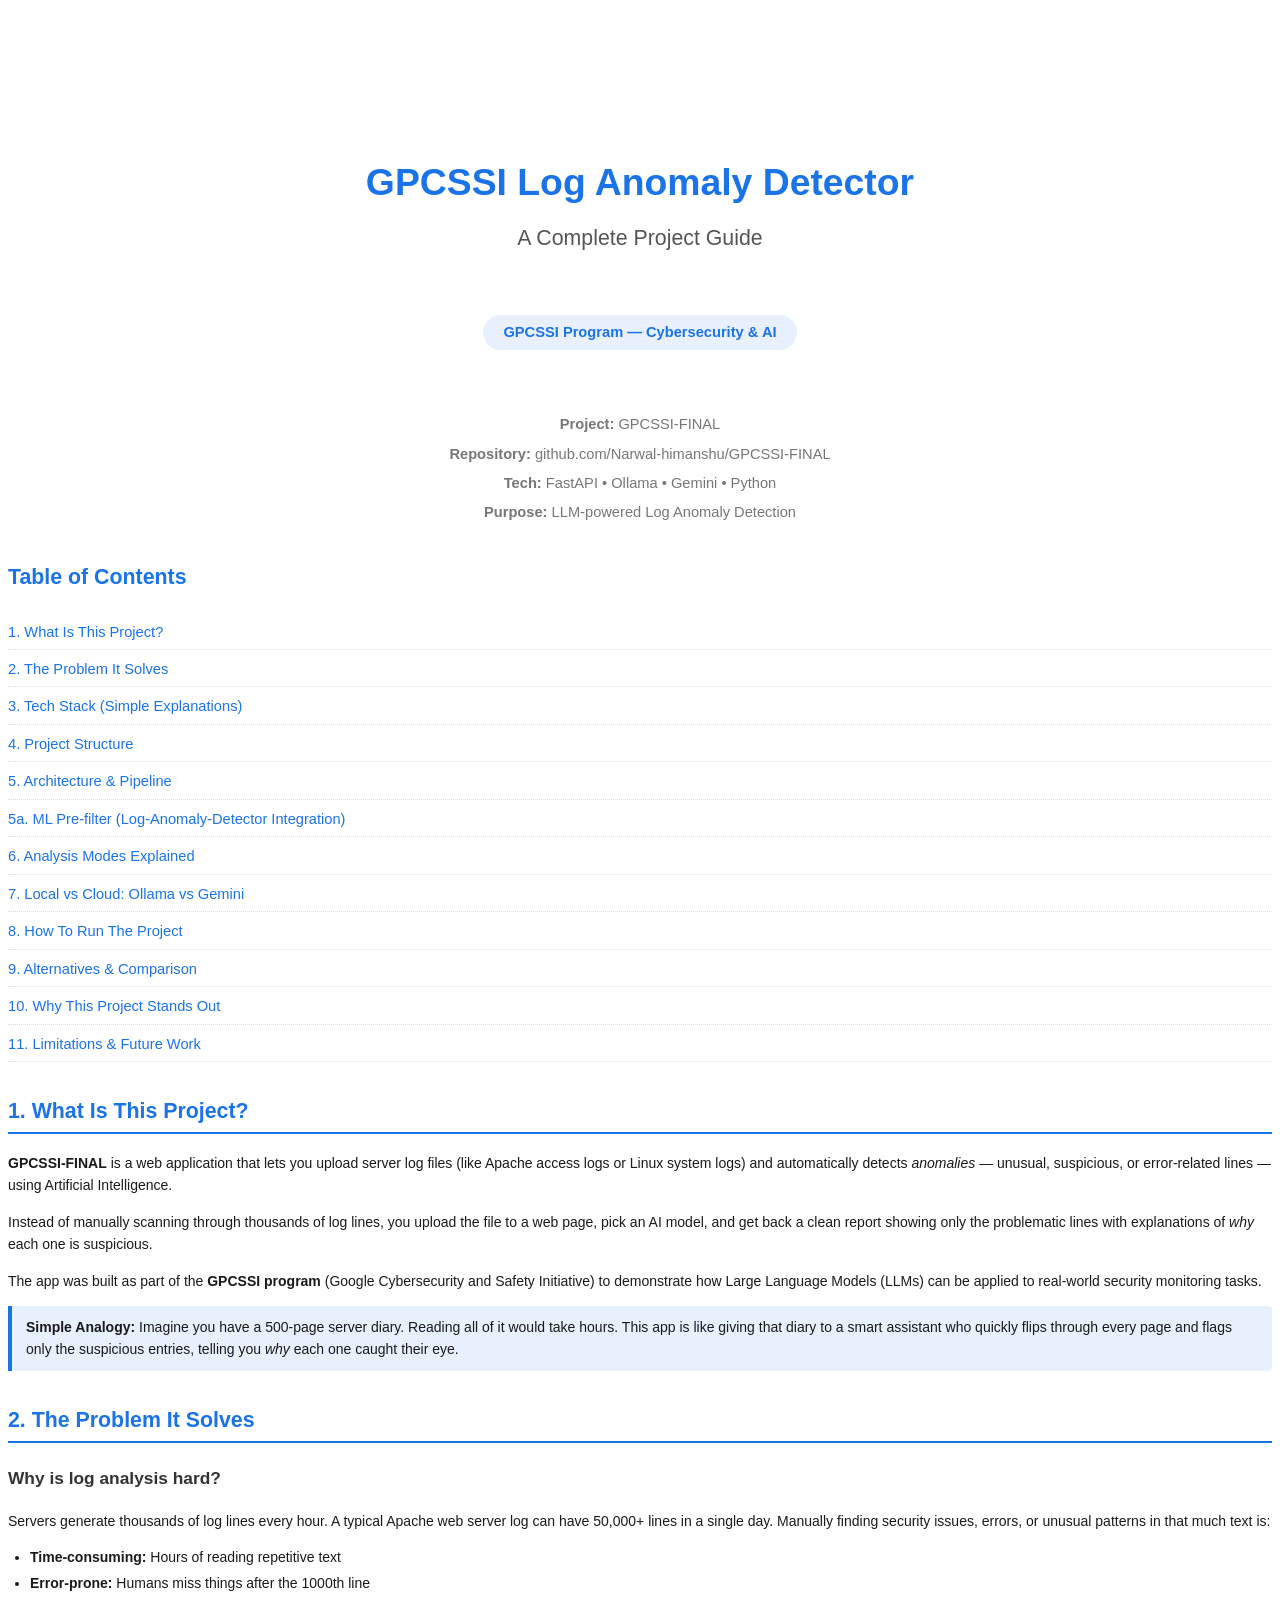
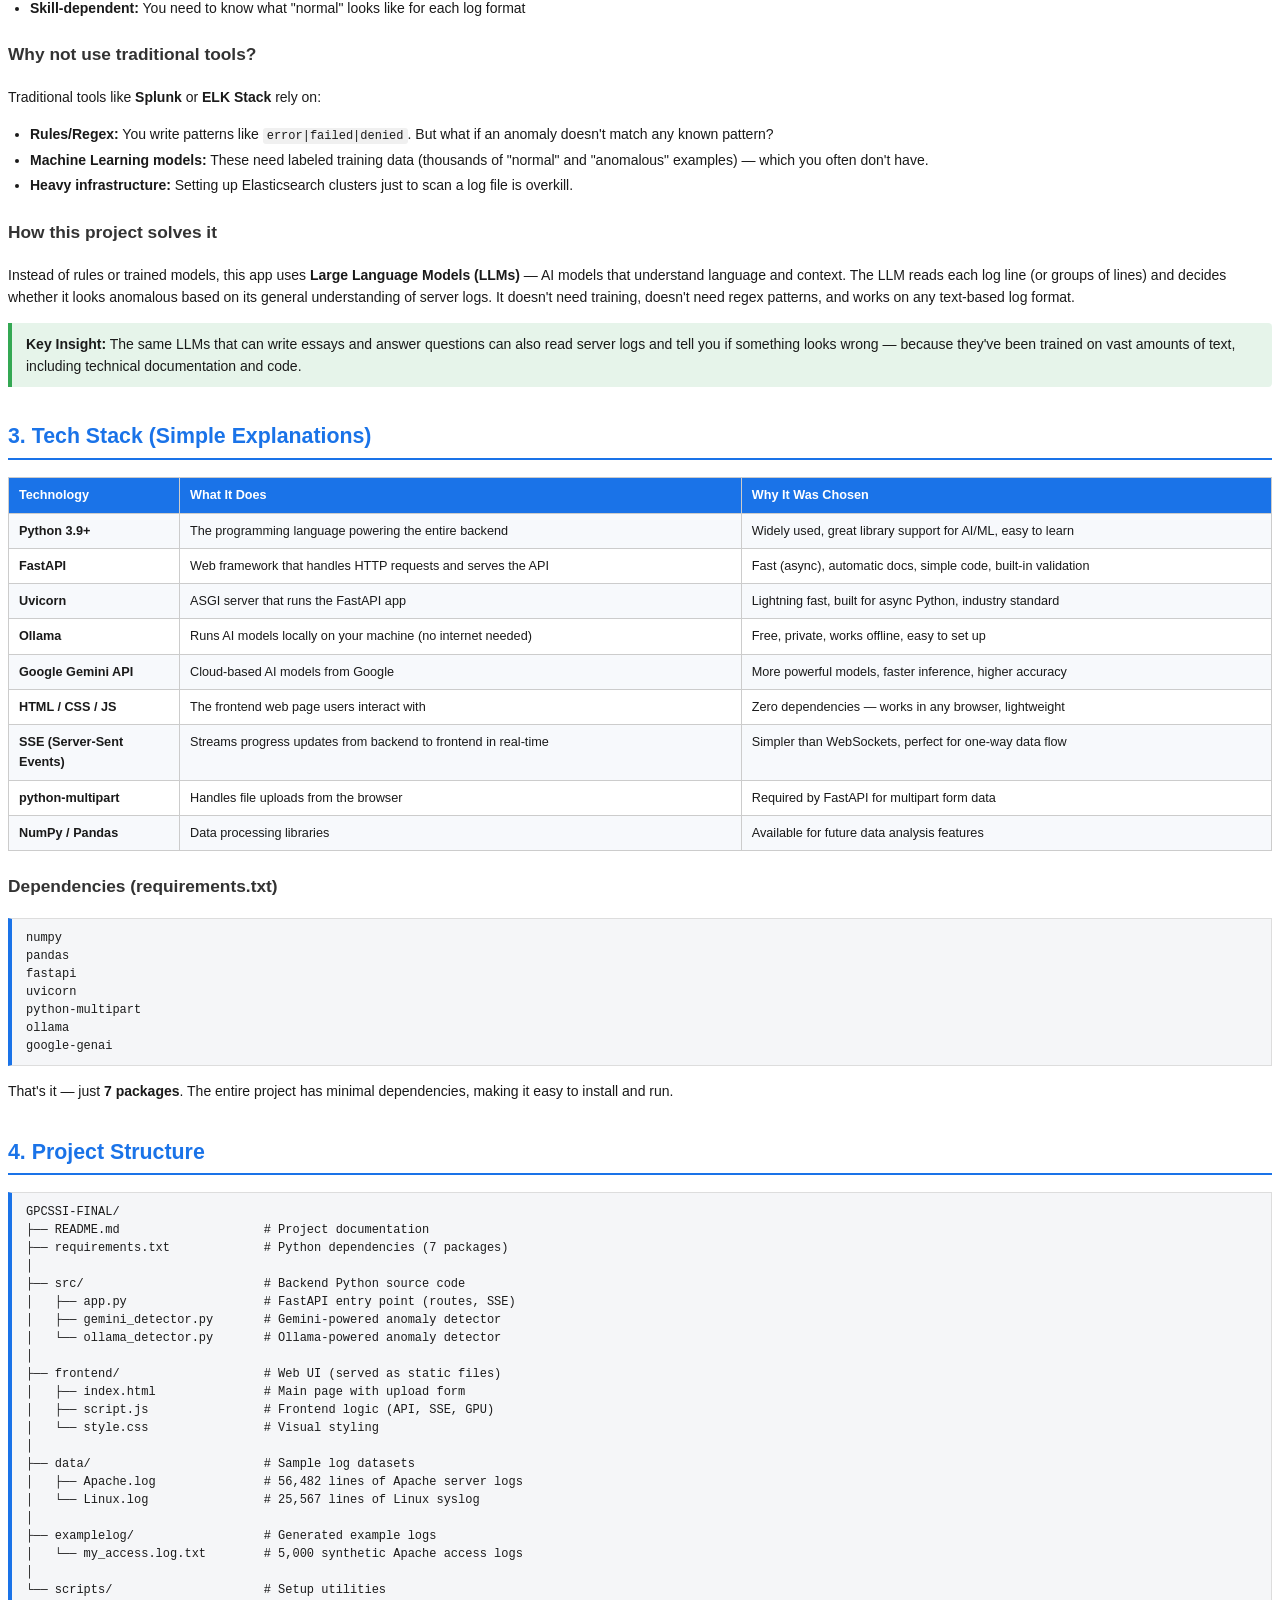
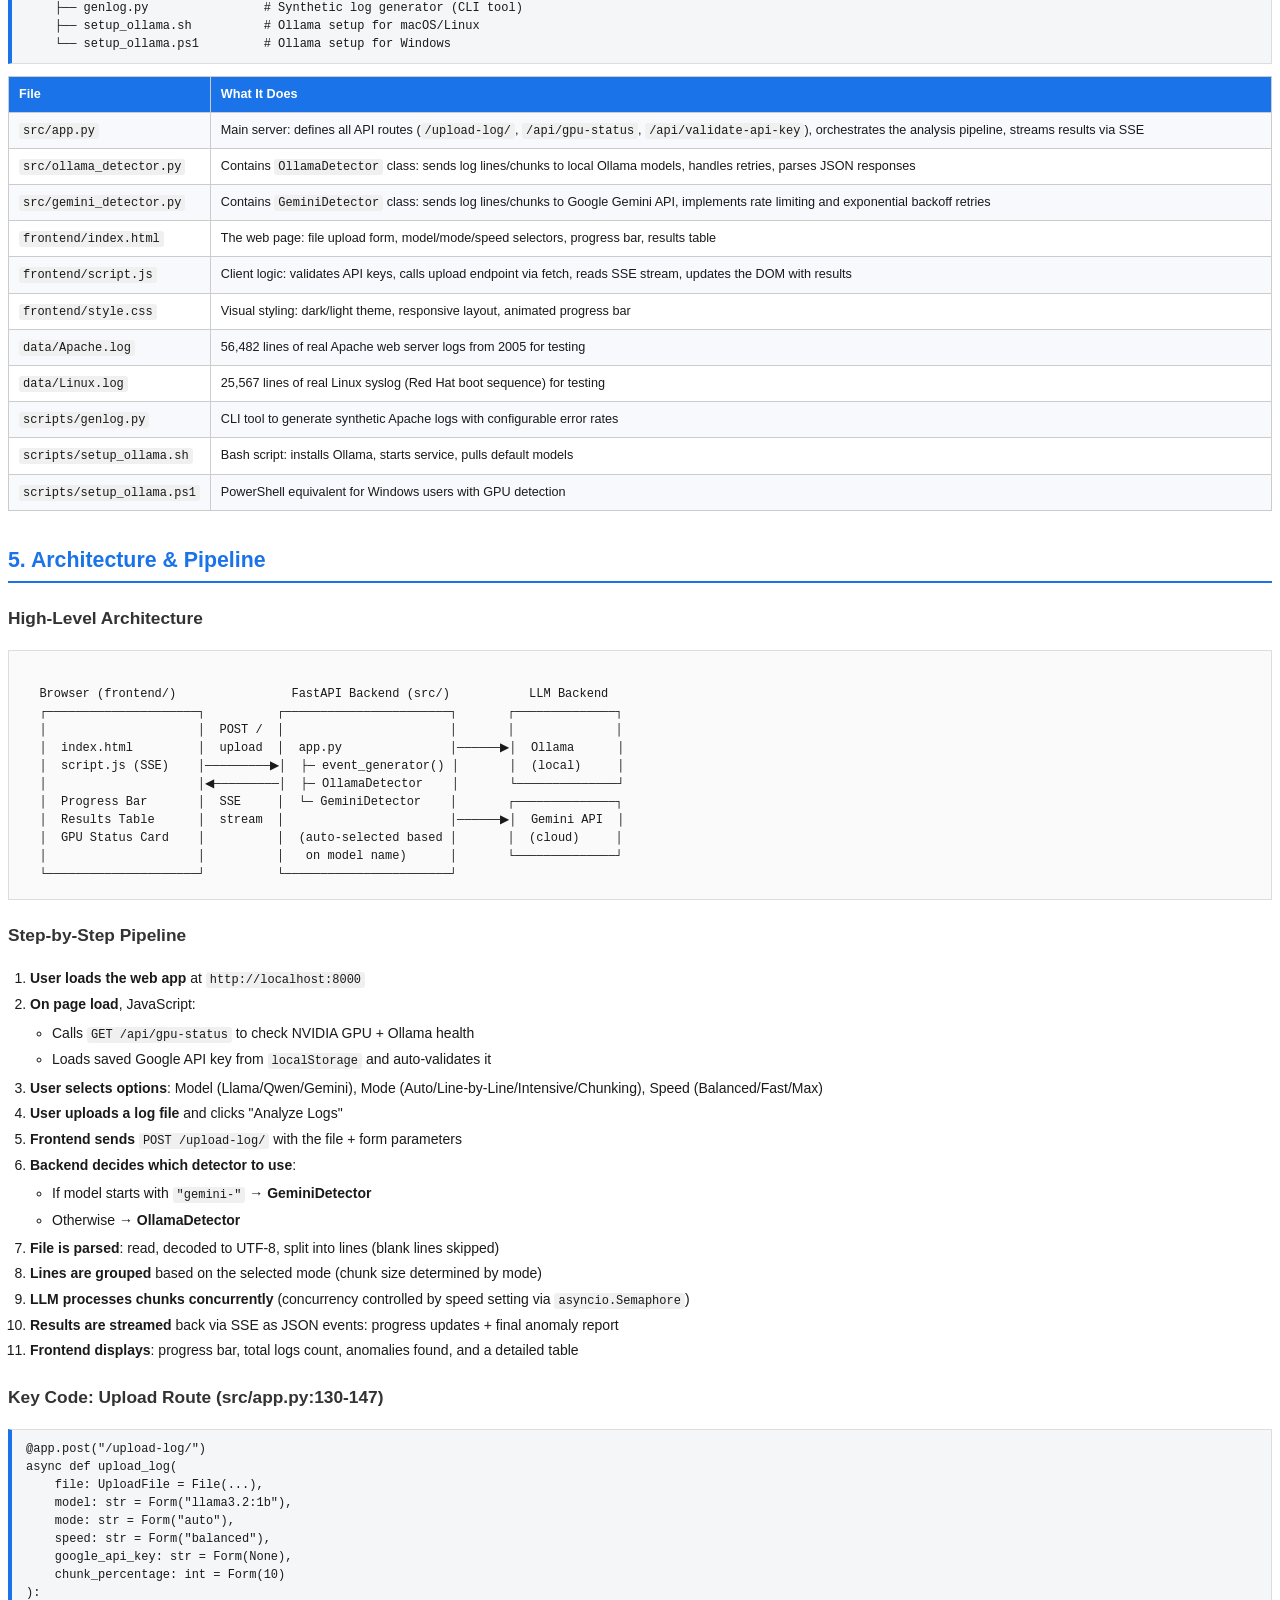
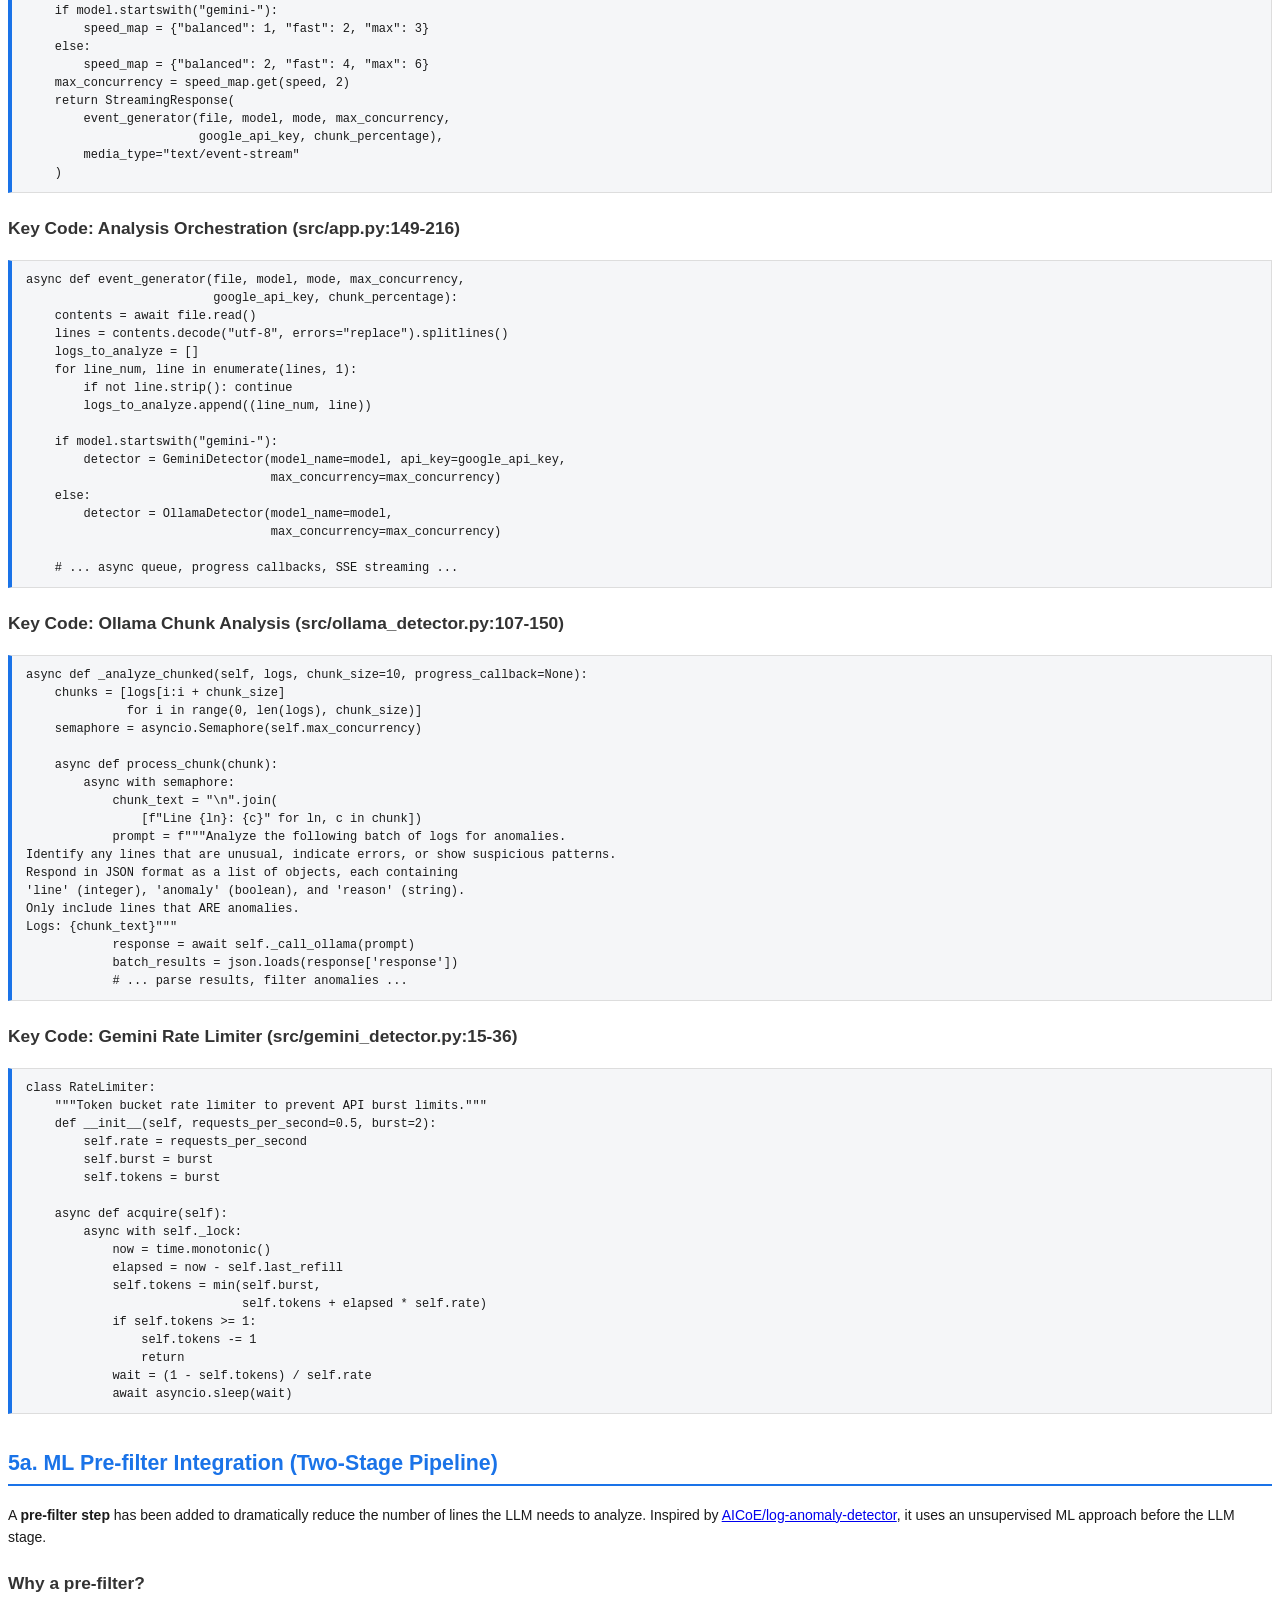
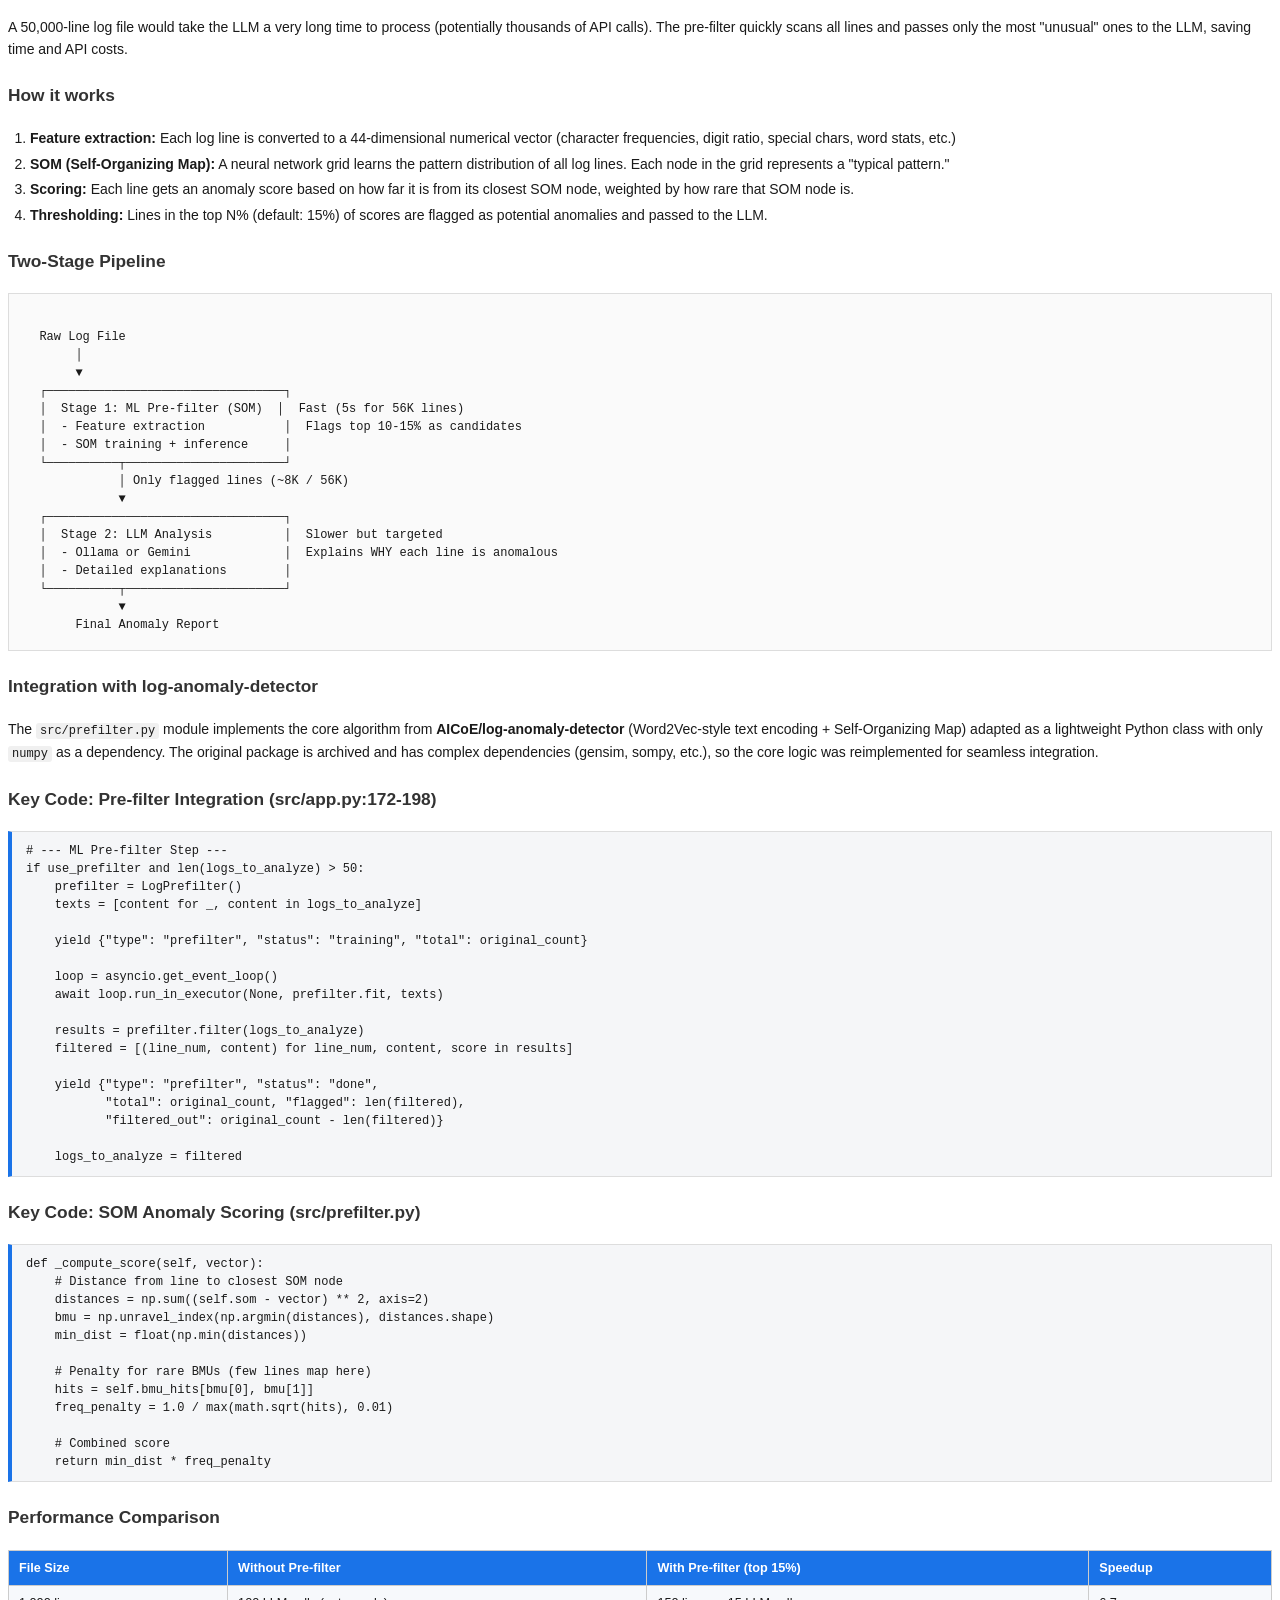
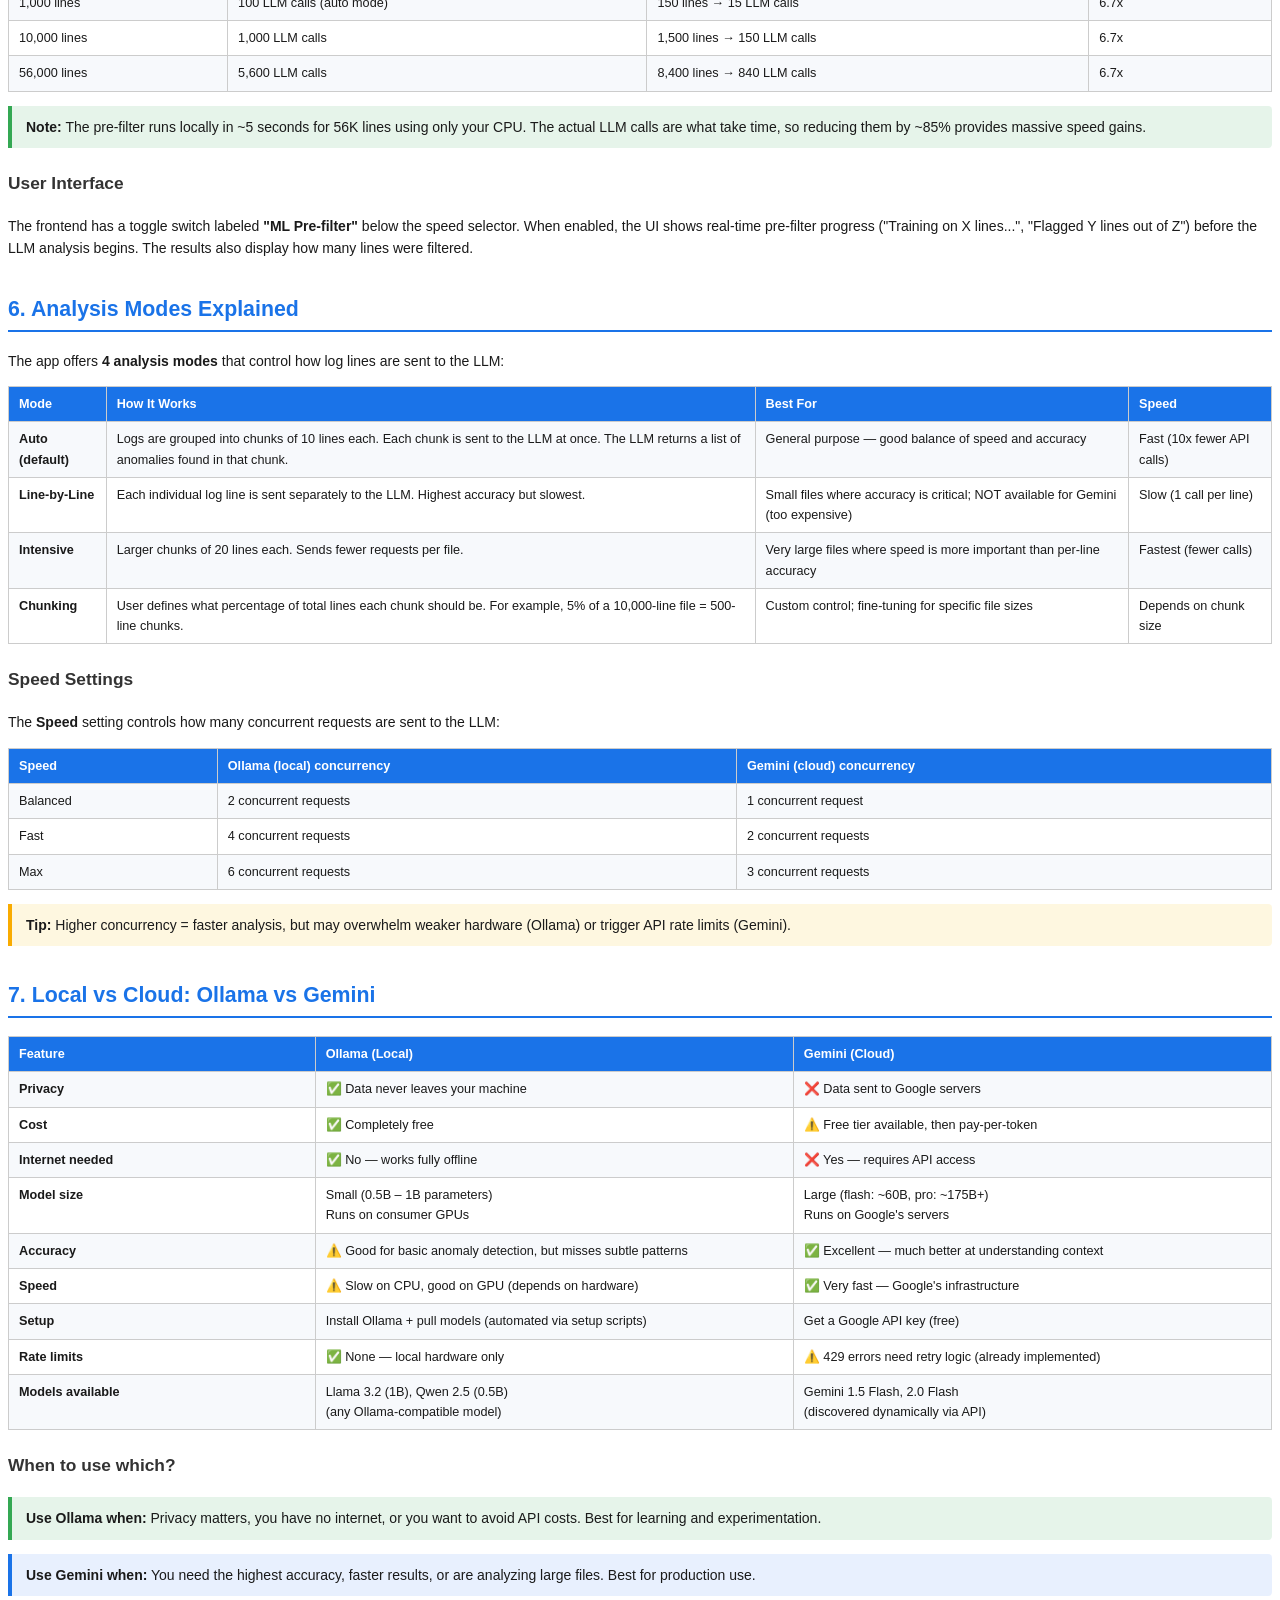
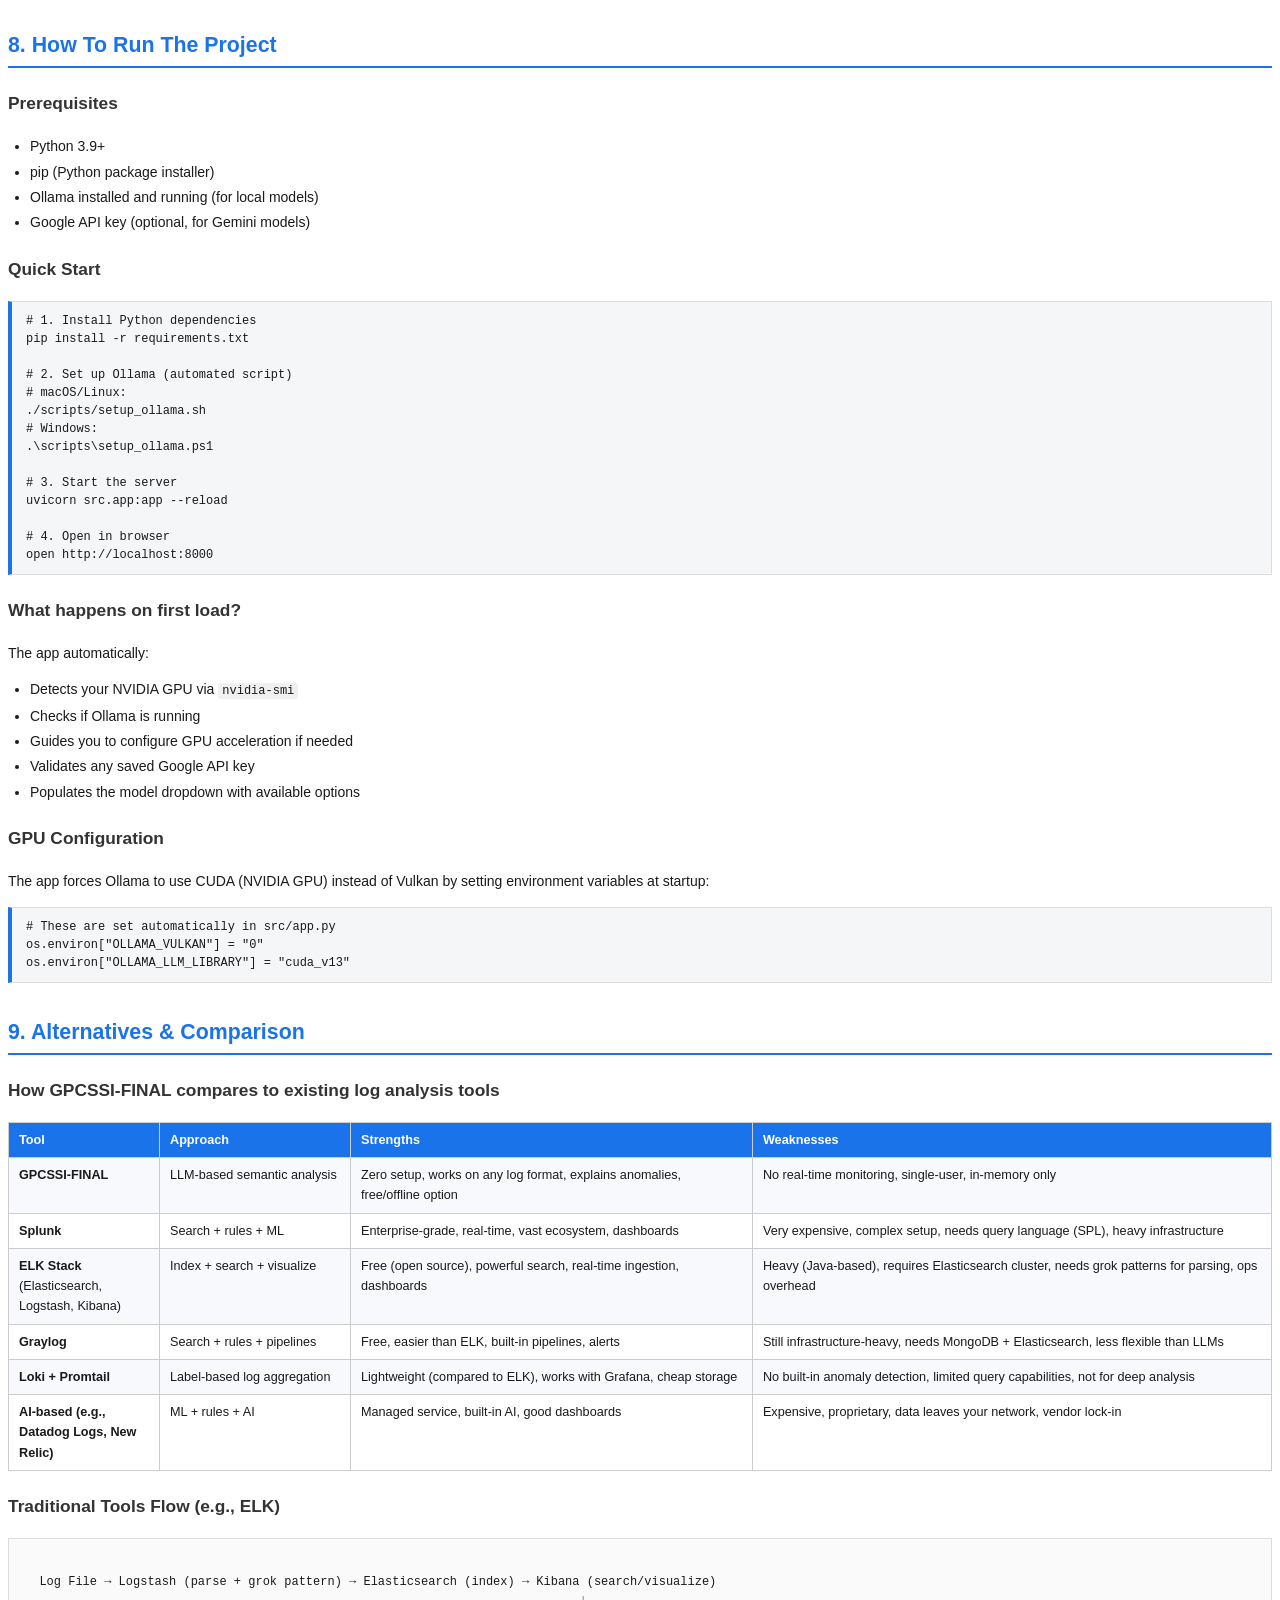
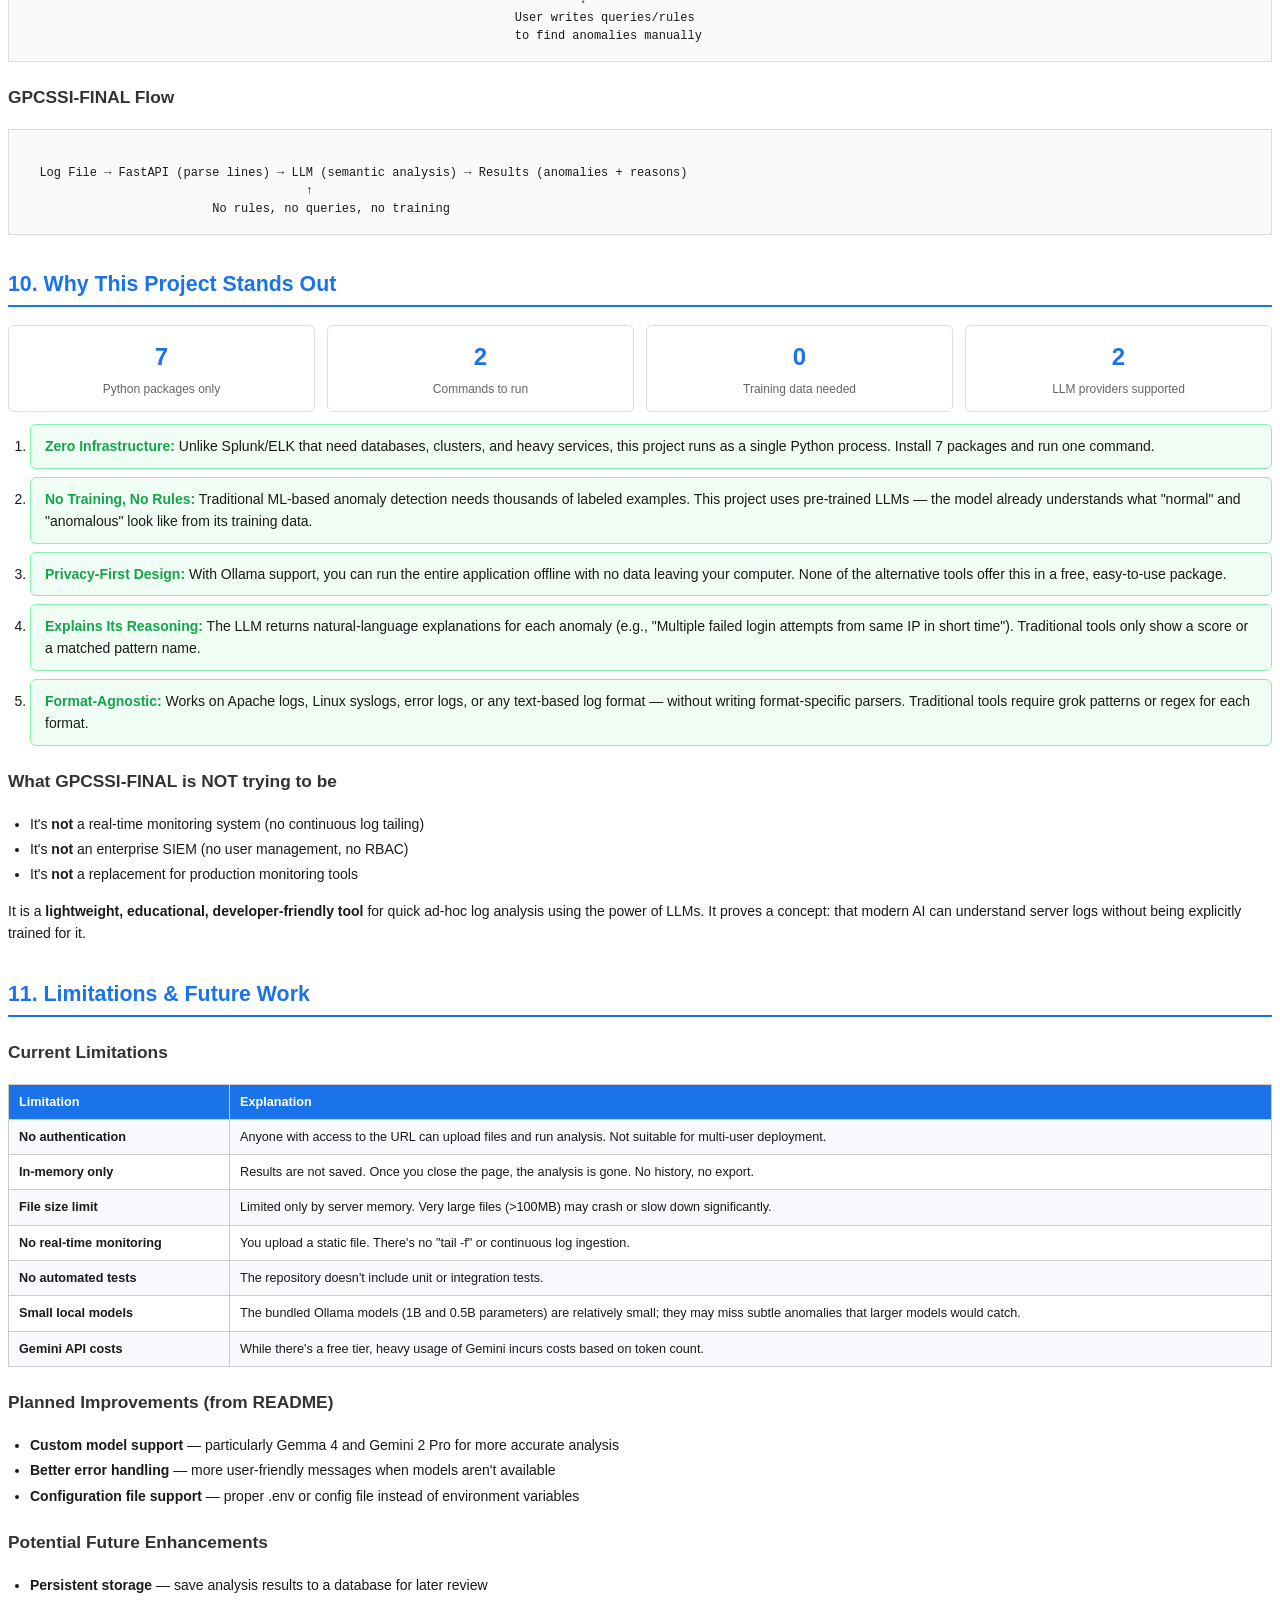
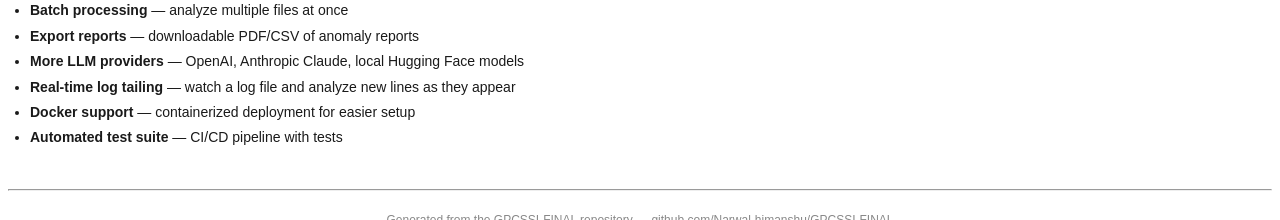
<file: guide.html>
<!DOCTYPE html>
<html lang="en">
<head>
<meta charset="UTF-8">
<style>
@page {
  size: A4;
  margin: 2cm 2.2cm;
  @bottom-center { content: counter(page) " / " counter(pages); font-size: 9pt; color: #888; }
}
body {
  font-family: 'Helvetica Neue', Arial, sans-serif;
  font-size: 10.5pt;
  line-height: 1.6;
  color: #1a1a1a;
}

/* Cover page */
.cover {
  text-align: center;
  padding-top: 120px;
  page-break-after: always;
}
.cover h1 {
  font-size: 28pt;
  margin-bottom: 8px;
  color: #1a73e8;
}
.cover .subtitle {
  font-size: 16pt;
  color: #555;
  margin-bottom: 40px;
}
.cover .meta {
  font-size: 11pt;
  color: #777;
  margin-top: 60px;
  line-height: 2;
}
.cover .badge {
  display: inline-block;
  background: #e8f0fe;
  color: #1a73e8;
  padding: 6px 20px;
  border-radius: 20px;
  font-size: 11pt;
  font-weight: bold;
  margin-top: 20px;
}

/* Headings */
h2 {
  font-size: 16pt;
  color: #1a73e8;
  border-bottom: 2px solid #1a73e8;
  padding-bottom: 4px;
  margin-top: 32px;
  page-break-after: avoid;
}
h3 {
  font-size: 13pt;
  color: #333;
  margin-top: 22px;
  page-break-after: avoid;
}
h4 {
  font-size: 11pt;
  color: #444;
  margin-top: 16px;
}

/* Code blocks */
pre {
  background: #f5f6f8;
  border: 1px solid #ddd;
  border-left: 4px solid #1a73e8;
  padding: 10px 14px;
  font-family: 'SF Mono', 'Menlo', 'Monaco', monospace;
  font-size: 8.5pt;
  line-height: 1.5;
  overflow-x: auto;
  white-space: pre-wrap;
  word-break: break-word;
  page-break-inside: avoid;
}
code {
  font-family: 'SF Mono', 'Menlo', 'Monaco', monospace;
  font-size: 9pt;
  background: #f0f0f0;
  padding: 1px 4px;
  border-radius: 3px;
}
pre code {
  background: none;
  padding: 0;
}

/* Tables */
table {
  width: 100%;
  border-collapse: collapse;
  margin: 12px 0;
  font-size: 9.5pt;
  page-break-inside: avoid;
}
th, td {
  border: 1px solid #ccc;
  padding: 7px 10px;
  text-align: left;
  vertical-align: top;
}
th {
  background: #1a73e8;
  color: white;
  font-weight: 600;
}
tr:nth-child(even) { background: #f7f9fc; }

/* Lists */
ul, ol { margin: 6px 0; padding-left: 22px; }
li { margin-bottom: 3px; }

/* Callout boxes */
.callout {
  background: #e8f0fe;
  border-left: 4px solid #1a73e8;
  padding: 10px 14px;
  margin: 14px 0;
  border-radius: 0 4px 4px 0;
  page-break-inside: avoid;
}
.callout.warn {
  background: #fef7e0;
  border-left-color: #f9ab00;
}
.callout.green {
  background: #e6f4ea;
  border-left-color: #34a853;
}

/* TOC */
.toc { page-break-after: always; }
.toc h2 { border: none; }
.toc ul { list-style: none; padding: 0; }
.toc li {
  padding: 5px 0;
  border-bottom: 1px dotted #ddd;
  font-size: 11pt;
}
.toc li a { color: #1a73e8; text-decoration: none; }

/* Section breaks */
.section { page-break-before: always; }
.section.no-break { page-break-before: avoid; }

/* Architecture diagram */
.diagram {
  background: #fafafa;
  border: 1px solid #ddd;
  padding: 16px;
  font-family: 'SF Mono', 'Menlo', 'Monaco', monospace;
  font-size: 9pt;
  line-height: 1.5;
  white-space: pre;
  page-break-inside: avoid;
}

/* Summary cards */
.cards { display: flex; gap: 12px; margin: 12px 0; }
.card {
  flex: 1;
  border: 1px solid #ddd;
  border-radius: 6px;
  padding: 12px;
  text-align: center;
  page-break-inside: avoid;
}
.card .num { font-size: 18pt; font-weight: bold; color: #1a73e8; }
.card .label { font-size: 9pt; color: #666; margin-top: 4px; }

.key-diff {
  background: #f0fdf4;
  border: 1px solid #86efac;
  border-radius: 6px;
  padding: 10px 14px;
  margin: 8px 0;
  page-break-inside: avoid;
}
.key-diff strong { color: #16a34a; }
</style>
</head>
<body>

<!-- ===== COVER ===== -->
<div class="cover">
  <h1>GPCSSI Log Anomaly Detector</h1>
  <div class="subtitle">A Complete Project Guide</div>
  <div class="badge">GPCSSI Program &mdash; Cybersecurity &amp; AI</div>
  <div class="meta">
    <strong>Project:</strong> GPCSSI-FINAL<br>
    <strong>Repository:</strong> github.com/Narwal-himanshu/GPCSSI-FINAL<br>
    <strong>Tech:</strong> FastAPI &bull; Ollama &bull; Gemini &bull; Python<br>
    <strong>Purpose:</strong> LLM-powered Log Anomaly Detection
  </div>
</div>

<!-- ===== TOC ===== -->
<div class="toc">
<h2>Table of Contents</h2>
<ul>
  <li><a href="#s1">1. What Is This Project?</a></li>
  <li><a href="#s2">2. The Problem It Solves</a></li>
  <li><a href="#s3">3. Tech Stack (Simple Explanations)</a></li>
  <li><a href="#s4">4. Project Structure</a></li>
  <li><a href="#s5">5. Architecture &amp; Pipeline</a></li>
  <li><a href="#s5a">5a. ML Pre-filter (Log-Anomaly-Detector Integration)</a></li>
  <li><a href="#s6">6. Analysis Modes Explained</a></li>
  <li><a href="#s7">7. Local vs Cloud: Ollama vs Gemini</a></li>
  <li><a href="#s8">8. How To Run The Project</a></li>
  <li><a href="#s9">9. Alternatives &amp; Comparison</a></li>
  <li><a href="#s10">10. Why This Project Stands Out</a></li>
  <li><a href="#s11">11. Limitations &amp; Future Work</a></li>
</ul>
</div>

<!-- ===== SECTION 1 ===== -->
<div class="section" id="s1">
<h2>1. What Is This Project?</h2>

<p>
<strong>GPCSSI-FINAL</strong> is a web application that lets you upload server log files (like Apache access logs or Linux system logs) and automatically detects <em>anomalies</em> &mdash; unusual, suspicious, or error-related lines &mdash; using Artificial Intelligence.
</p>

<p>
Instead of manually scanning through thousands of log lines, you upload the file to a web page, pick an AI model, and get back a clean report showing only the problematic lines with explanations of <em>why</em> each one is suspicious.
</p>

<p>
The app was built as part of the <strong>GPCSSI program</strong> (Google Cybersecurity and Safety Initiative) to demonstrate how Large Language Models (LLMs) can be applied to real-world security monitoring tasks.
</p>

<div class="callout">
<strong>Simple Analogy:</strong> Imagine you have a 500-page server diary. Reading all of it would take hours. This app is like giving that diary to a smart assistant who quickly flips through every page and flags only the suspicious entries, telling you <em>why</em> each one caught their eye.
</div>
</div>

<!-- ===== SECTION 2 ===== -->
<div class="section" id="s2">
<h2>2. The Problem It Solves</h2>

<h3>Why is log analysis hard?</h3>
<p>Servers generate thousands of log lines every hour. A typical Apache web server log can have 50,000+ lines in a single day. Manually finding security issues, errors, or unusual patterns in that much text is:</p>
<ul>
  <li><strong>Time-consuming:</strong> Hours of reading repetitive text</li>
  <li><strong>Error-prone:</strong> Humans miss things after the 1000th line</li>
  <li><strong>Skill-dependent:</strong> You need to know what "normal" looks like for each log format</li>
</ul>

<h3>Why not use traditional tools?</h3>
<p>Traditional tools like <strong>Splunk</strong> or <strong>ELK Stack</strong> rely on:</p>
<ul>
  <li><strong>Rules/Regex:</strong> You write patterns like <code>error|failed|denied</code>. But what if an anomaly doesn't match any known pattern?</li>
  <li><strong>Machine Learning models:</strong> These need labeled training data (thousands of "normal" and "anomalous" examples) &mdash; which you often don't have.</li>
  <li><strong>Heavy infrastructure:</strong> Setting up Elasticsearch clusters just to scan a log file is overkill.</li>
</ul>

<h3>How this project solves it</h3>
<p>Instead of rules or trained models, this app uses <strong>Large Language Models (LLMs)</strong> &mdash; AI models that understand language and context. The LLM reads each log line (or groups of lines) and decides whether it looks anomalous based on its general understanding of server logs. It doesn't need training, doesn't need regex patterns, and works on any text-based log format.</p>

<div class="callout green">
<strong>Key Insight:</strong> The same LLMs that can write essays and answer questions can also read server logs and tell you if something looks wrong &mdash; because they've been trained on vast amounts of text, including technical documentation and code.
</div>
</div>

<!-- ===== SECTION 3 ===== -->
<div class="section" id="s3">
<h2>3. Tech Stack (Simple Explanations)</h2>

<table>
<tr><th style="width:150px">Technology</th><th>What It Does</th><th>Why It Was Chosen</th></tr>
<tr>
  <td><strong>Python 3.9+</strong></td>
  <td>The programming language powering the entire backend</td>
  <td>Widely used, great library support for AI/ML, easy to learn</td>
</tr>
<tr>
  <td><strong>FastAPI</strong></td>
  <td>Web framework that handles HTTP requests and serves the API</td>
  <td>Fast (async), automatic docs, simple code, built-in validation</td>
</tr>
<tr>
  <td><strong>Uvicorn</strong></td>
  <td>ASGI server that runs the FastAPI app</td>
  <td>Lightning fast, built for async Python, industry standard</td>
</tr>
<tr>
  <td><strong>Ollama</strong></td>
  <td>Runs AI models locally on your machine (no internet needed)</td>
  <td>Free, private, works offline, easy to set up</td>
</tr>
<tr>
  <td><strong>Google Gemini API</strong></td>
  <td>Cloud-based AI models from Google</td>
  <td>More powerful models, faster inference, higher accuracy</td>
</tr>
<tr>
  <td><strong>HTML / CSS / JS</strong></td>
  <td>The frontend web page users interact with</td>
  <td>Zero dependencies &mdash; works in any browser, lightweight</td>
</tr>
<tr>
  <td><strong>SSE (Server-Sent Events)</strong></td>
  <td>Streams progress updates from backend to frontend in real-time</td>
  <td>Simpler than WebSockets, perfect for one-way data flow</td>
</tr>
<tr>
  <td><strong>python-multipart</strong></td>
  <td>Handles file uploads from the browser</td>
  <td>Required by FastAPI for multipart form data</td>
</tr>
<tr>
  <td><strong>NumPy / Pandas</strong></td>
  <td>Data processing libraries</td>
  <td>Available for future data analysis features</td>
</tr>
</table>

<h3>Dependencies (requirements.txt)</h3>
<pre><code>numpy
pandas
fastapi
uvicorn
python-multipart
ollama
google-genai</code></pre>

<p>That's it &mdash; just <strong>7 packages</strong>. The entire project has minimal dependencies, making it easy to install and run.</p>

<!-- ===== SECTION 4 ===== -->
<div class="section" id="s4">
<h2>4. Project Structure</h2>

<pre><code>GPCSSI-FINAL/
├── README.md                    # Project documentation
├── requirements.txt             # Python dependencies (7 packages)
│
├── src/                         # Backend Python source code
│   ├── app.py                   # FastAPI entry point (routes, SSE)
│   ├── gemini_detector.py       # Gemini-powered anomaly detector
│   └── ollama_detector.py       # Ollama-powered anomaly detector
│
├── frontend/                    # Web UI (served as static files)
│   ├── index.html               # Main page with upload form
│   ├── script.js                # Frontend logic (API, SSE, GPU)
│   └── style.css                # Visual styling
│
├── data/                        # Sample log datasets
│   ├── Apache.log               # 56,482 lines of Apache server logs
│   └── Linux.log                # 25,567 lines of Linux syslog
│
├── examplelog/                  # Generated example logs
│   └── my_access.log.txt        # 5,000 synthetic Apache access logs
│
└── scripts/                     # Setup utilities
    ├── genlog.py                # Synthetic log generator (CLI tool)
    ├── setup_ollama.sh          # Ollama setup for macOS/Linux
    └── setup_ollama.ps1         # Ollama setup for Windows</code></pre>

<table>
<tr><th style="width:130px">File</th><th>What It Does</th></tr>
<tr><td><code>src/app.py</code></td><td>Main server: defines all API routes (<code>/upload-log/</code>, <code>/api/gpu-status</code>, <code>/api/validate-api-key</code>), orchestrates the analysis pipeline, streams results via SSE</td></tr>
<tr><td><code>src/ollama_detector.py</code></td><td>Contains <code>OllamaDetector</code> class: sends log lines/chunks to local Ollama models, handles retries, parses JSON responses</td></tr>
<tr><td><code>src/gemini_detector.py</code></td><td>Contains <code>GeminiDetector</code> class: sends log lines/chunks to Google Gemini API, implements rate limiting and exponential backoff retries</td></tr>
<tr><td><code>frontend/index.html</code></td><td>The web page: file upload form, model/mode/speed selectors, progress bar, results table</td></tr>
<tr><td><code>frontend/script.js</code></td><td>Client logic: validates API keys, calls upload endpoint via fetch, reads SSE stream, updates the DOM with results</td></tr>
<tr><td><code>frontend/style.css</code></td><td>Visual styling: dark/light theme, responsive layout, animated progress bar</td></tr>
<tr><td><code>data/Apache.log</code></td><td>56,482 lines of real Apache web server logs from 2005 for testing</td></tr>
<tr><td><code>data/Linux.log</code></td><td>25,567 lines of real Linux syslog (Red Hat boot sequence) for testing</td></tr>
<tr><td><code>scripts/genlog.py</code></td><td>CLI tool to generate synthetic Apache logs with configurable error rates</td></tr>
<tr><td><code>scripts/setup_ollama.sh</code></td><td>Bash script: installs Ollama, starts service, pulls default models</td></tr>
<tr><td><code>scripts/setup_ollama.ps1</code></td><td>PowerShell equivalent for Windows users with GPU detection</td></tr>
</table>
</div>

<!-- ===== SECTION 5 ===== -->
<div class="section" id="s5">
<h2>5. Architecture &amp; Pipeline</h2>

<h3>High-Level Architecture</h3>
<div class="diagram">
  Browser (frontend/)                FastAPI Backend (src/)           LLM Backend
  ┌─────────────────────┐          ┌───────────────────────┐       ┌──────────────┐
  │                     │  POST /  │                       │       │              │
  │  index.html         │  upload  │  app.py               │──────▶│  Ollama      │
  │  script.js (SSE)    │─────────▶│  ├─ event_generator() │       │  (local)     │
  │                     │◀─────────│  ├─ OllamaDetector    │       └──────────────┘
  │  Progress Bar       │  SSE     │  └─ GeminiDetector    │       ┌──────────────┐
  │  Results Table      │  stream  │                       │──────▶│  Gemini API  │
  │  GPU Status Card    │          │  (auto-selected based │       │  (cloud)     │
  │                     │          │   on model name)      │       └──────────────┘
  └─────────────────────┘          └───────────────────────┘</div>

<h3>Step-by-Step Pipeline</h3>
<ol>
  <li><strong>User loads the web app</strong> at <code>http://localhost:8000</code></li>
  <li><strong>On page load</strong>, JavaScript:
    <ul>
      <li>Calls <code>GET /api/gpu-status</code> to check NVIDIA GPU + Ollama health</li>
      <li>Loads saved Google API key from <code>localStorage</code> and auto-validates it</li>
    </ul>
  </li>
  <li><strong>User selects options</strong>: Model (Llama/Qwen/Gemini), Mode (Auto/Line-by-Line/Intensive/Chunking), Speed (Balanced/Fast/Max)</li>
  <li><strong>User uploads a log file</strong> and clicks "Analyze Logs"</li>
  <li><strong>Frontend sends</strong> <code>POST /upload-log/</code> with the file + form parameters</li>
  <li><strong>Backend decides which detector to use</strong>:
    <ul>
      <li>If model starts with <code>"gemini-"</code> → <strong>GeminiDetector</strong></li>
      <li>Otherwise → <strong>OllamaDetector</strong></li>
    </ul>
  </li>
  <li><strong>File is parsed</strong>: read, decoded to UTF-8, split into lines (blank lines skipped)</li>
  <li><strong>Lines are grouped</strong> based on the selected mode (chunk size determined by mode)</li>
  <li><strong>LLM processes chunks concurrently</strong> (concurrency controlled by speed setting via <code>asyncio.Semaphore</code>)</li>
  <li><strong>Results are streamed</strong> back via SSE as JSON events: progress updates + final anomaly report</li>
  <li><strong>Frontend displays</strong>: progress bar, total logs count, anomalies found, and a detailed table</li>
</ol>

<h3>Key Code: Upload Route (src/app.py:130-147)</h3>
<pre><code>@app.post("/upload-log/")
async def upload_log(
    file: UploadFile = File(...),
    model: str = Form("llama3.2:1b"),
    mode: str = Form("auto"),
    speed: str = Form("balanced"),
    google_api_key: str = Form(None),
    chunk_percentage: int = Form(10)
):
    if model.startswith("gemini-"):
        speed_map = {"balanced": 1, "fast": 2, "max": 3}
    else:
        speed_map = {"balanced": 2, "fast": 4, "max": 6}
    max_concurrency = speed_map.get(speed, 2)
    return StreamingResponse(
        event_generator(file, model, mode, max_concurrency,
                        google_api_key, chunk_percentage),
        media_type="text/event-stream"
    )</code></pre>

<h3>Key Code: Analysis Orchestration (src/app.py:149-216)</h3>
<pre><code>async def event_generator(file, model, mode, max_concurrency,
                          google_api_key, chunk_percentage):
    contents = await file.read()
    lines = contents.decode("utf-8", errors="replace").splitlines()
    logs_to_analyze = []
    for line_num, line in enumerate(lines, 1):
        if not line.strip(): continue
        logs_to_analyze.append((line_num, line))

    if model.startswith("gemini-"):
        detector = GeminiDetector(model_name=model, api_key=google_api_key,
                                  max_concurrency=max_concurrency)
    else:
        detector = OllamaDetector(model_name=model,
                                  max_concurrency=max_concurrency)

    # ... async queue, progress callbacks, SSE streaming ...</code></pre>

<h3>Key Code: Ollama Chunk Analysis (src/ollama_detector.py:107-150)</h3>
<pre><code>async def _analyze_chunked(self, logs, chunk_size=10, progress_callback=None):
    chunks = [logs[i:i + chunk_size]
              for i in range(0, len(logs), chunk_size)]
    semaphore = asyncio.Semaphore(self.max_concurrency)

    async def process_chunk(chunk):
        async with semaphore:
            chunk_text = "\n".join(
                [f"Line {ln}: {c}" for ln, c in chunk])
            prompt = f"""Analyze the following batch of logs for anomalies.
Identify any lines that are unusual, indicate errors, or show suspicious patterns.
Respond in JSON format as a list of objects, each containing
'line' (integer), 'anomaly' (boolean), and 'reason' (string).
Only include lines that ARE anomalies.
Logs: {chunk_text}"""
            response = await self._call_ollama(prompt)
            batch_results = json.loads(response['response'])
            # ... parse results, filter anomalies ...</code></pre>

<h3>Key Code: Gemini Rate Limiter (src/gemini_detector.py:15-36)</h3>
<pre><code>class RateLimiter:
    """Token bucket rate limiter to prevent API burst limits."""
    def __init__(self, requests_per_second=0.5, burst=2):
        self.rate = requests_per_second
        self.burst = burst
        self.tokens = burst

    async def acquire(self):
        async with self._lock:
            now = time.monotonic()
            elapsed = now - self.last_refill
            self.tokens = min(self.burst,
                              self.tokens + elapsed * self.rate)
            if self.tokens >= 1:
                self.tokens -= 1
                return
            wait = (1 - self.tokens) / self.rate
            await asyncio.sleep(wait)</code></pre>
</div>

<!-- ===== SECTION 5a ===== -->
<div class="section no-break" id="s5a">
<h2>5a. ML Pre-filter Integration (Two-Stage Pipeline)</h2>

<p>A <strong>pre-filter step</strong> has been added to dramatically reduce the number of lines the LLM needs to analyze. Inspired by <a href="https://github.com/AICoE/log-anomaly-detector">AICoE/log-anomaly-detector</a>, it uses an unsupervised ML approach before the LLM stage.</p>

<h3>Why a pre-filter?</h3>
<p>A 50,000-line log file would take the LLM a very long time to process (potentially thousands of API calls). The pre-filter quickly scans all lines and passes only the most "unusual" ones to the LLM, saving time and API costs.</p>

<h3>How it works</h3>
<ol>
  <li><strong>Feature extraction:</strong> Each log line is converted to a 44-dimensional numerical vector (character frequencies, digit ratio, special chars, word stats, etc.)</li>
  <li><strong>SOM (Self-Organizing Map):</strong> A neural network grid learns the pattern distribution of all log lines. Each node in the grid represents a "typical pattern."</li>
  <li><strong>Scoring:</strong> Each line gets an anomaly score based on how far it is from its closest SOM node, weighted by how rare that SOM node is.</li>
  <li><strong>Thresholding:</strong> Lines in the top N% (default: 15%) of scores are flagged as potential anomalies and passed to the LLM.</li>
</ol>

<h3>Two-Stage Pipeline</h3>
<div class="diagram">
  Raw Log File
       │
       ▼
  ┌─────────────────────────────────┐
  │  Stage 1: ML Pre-filter (SOM)  │  Fast (5s for 56K lines)
  │  - Feature extraction           │  Flags top 10-15% as candidates
  │  - SOM training + inference     │
  └──────────┬──────────────────────┘
             │ Only flagged lines (~8K / 56K)
             ▼
  ┌─────────────────────────────────┐
  │  Stage 2: LLM Analysis          │  Slower but targeted
  │  - Ollama or Gemini             │  Explains WHY each line is anomalous
  │  - Detailed explanations        │
  └──────────┬──────────────────────┘
             ▼
       Final Anomaly Report</div>

<h3>Integration with log-anomaly-detector</h3>
<p>The <code>src/prefilter.py</code> module implements the core algorithm from <strong>AICoE/log-anomaly-detector</strong> (Word2Vec-style text encoding + Self-Organizing Map) adapted as a lightweight Python class with only <code>numpy</code> as a dependency. The original package is archived and has complex dependencies (gensim, sompy, etc.), so the core logic was reimplemented for seamless integration.</p>

<h3>Key Code: Pre-filter Integration (src/app.py:172-198)</h3>
<pre><code># --- ML Pre-filter Step ---
if use_prefilter and len(logs_to_analyze) &gt; 50:
    prefilter = LogPrefilter()
    texts = [content for _, content in logs_to_analyze]

    yield {"type": "prefilter", "status": "training", "total": original_count}

    loop = asyncio.get_event_loop()
    await loop.run_in_executor(None, prefilter.fit, texts)

    results = prefilter.filter(logs_to_analyze)
    filtered = [(line_num, content) for line_num, content, score in results]

    yield {"type": "prefilter", "status": "done",
           "total": original_count, "flagged": len(filtered),
           "filtered_out": original_count - len(filtered)}

    logs_to_analyze = filtered</code></pre>

<h3>Key Code: SOM Anomaly Scoring (src/prefilter.py)</h3>
<pre><code>def _compute_score(self, vector):
    # Distance from line to closest SOM node
    distances = np.sum((self.som - vector) ** 2, axis=2)
    bmu = np.unravel_index(np.argmin(distances), distances.shape)
    min_dist = float(np.min(distances))

    # Penalty for rare BMUs (few lines map here)
    hits = self.bmu_hits[bmu[0], bmu[1]]
    freq_penalty = 1.0 / max(math.sqrt(hits), 0.01)

    # Combined score
    return min_dist * freq_penalty</code></pre>

<h3>Performance Comparison</h3>
<table>
<tr><th>File Size</th><th>Without Pre-filter</th><th>With Pre-filter (top 15%)</th><th>Speedup</th></tr>
<tr><td>1,000 lines</td><td>100 LLM calls (auto mode)</td><td>150 lines → 15 LLM calls</td><td>6.7x</td></tr>
<tr><td>10,000 lines</td><td>1,000 LLM calls</td><td>1,500 lines → 150 LLM calls</td><td>6.7x</td></tr>
<tr><td>56,000 lines</td><td>5,600 LLM calls</td><td>8,400 lines → 840 LLM calls</td><td>6.7x</td></tr>
</table>
<div class="callout green">
<strong>Note:</strong> The pre-filter runs locally in ~5 seconds for 56K lines using only your CPU. The actual LLM calls are what take time, so reducing them by ~85% provides massive speed gains.
</div>

<h3>User Interface</h3>
<p>The frontend has a toggle switch labeled <strong>"ML Pre-filter"</strong> below the speed selector. When enabled, the UI shows real-time pre-filter progress ("Training on X lines...", "Flagged Y lines out of Z") before the LLM analysis begins. The results also display how many lines were filtered.</p>
</div>

<!-- ===== SECTION 6 ===== -->
<div class="section" id="s6">
<h2>6. Analysis Modes Explained</h2>

<p>The app offers <strong>4 analysis modes</strong> that control how log lines are sent to the LLM:</p>

<table>
<tr><th>Mode</th><th>How It Works</th><th>Best For</th><th>Speed</th></tr>
<tr>
  <td><strong>Auto (default)</strong></td>
  <td>Logs are grouped into chunks of 10 lines each. Each chunk is sent to the LLM at once. The LLM returns a list of anomalies found in that chunk.</td>
  <td>General purpose &mdash; good balance of speed and accuracy</td>
  <td>Fast (10x fewer API calls)</td>
</tr>
<tr>
  <td><strong>Line-by-Line</strong></td>
  <td>Each individual log line is sent separately to the LLM. Highest accuracy but slowest.</td>
  <td>Small files where accuracy is critical; NOT available for Gemini (too expensive)</td>
  <td>Slow (1 call per line)</td>
</tr>
<tr>
  <td><strong>Intensive</strong></td>
  <td>Larger chunks of 20 lines each. Sends fewer requests per file.</td>
  <td>Very large files where speed is more important than per-line accuracy</td>
  <td>Fastest (fewer calls)</td>
</tr>
<tr>
  <td><strong>Chunking</strong></td>
  <td>User defines what percentage of total lines each chunk should be. For example, 5% of a 10,000-line file = 500-line chunks.</td>
  <td>Custom control; fine-tuning for specific file sizes</td>
  <td>Depends on chunk size</td>
</tr>
</table>

<h3>Speed Settings</h3>
<p>The <strong>Speed</strong> setting controls how many concurrent requests are sent to the LLM:</p>
<table>
<tr><th>Speed</th><th>Ollama (local) concurrency</th><th>Gemini (cloud) concurrency</th></tr>
<tr><td>Balanced</td><td>2 concurrent requests</td><td>1 concurrent request</td></tr>
<tr><td>Fast</td><td>4 concurrent requests</td><td>2 concurrent requests</td></tr>
<tr><td>Max</td><td>6 concurrent requests</td><td>3 concurrent requests</td></tr>
</table>

<div class="callout warn">
<strong>Tip:</strong> Higher concurrency = faster analysis, but may overwhelm weaker hardware (Ollama) or trigger API rate limits (Gemini).
</div>
</div>

<!-- ===== SECTION 7 ===== -->
<div class="section" id="s7">
<h2>7. Local vs Cloud: Ollama vs Gemini</h2>

<table>
<tr><th style="width:140px">Feature</th><th style="width:230px">Ollama (Local)</th><th style="width:230px">Gemini (Cloud)</th></tr>
<tr><td><strong>Privacy</strong></td><td>✅ Data never leaves your machine</td><td>❌ Data sent to Google servers</td></tr>
<tr><td><strong>Cost</strong></td><td>✅ Completely free</td><td>⚠️ Free tier available, then pay-per-token</td></tr>
<tr><td><strong>Internet needed</strong></td><td>✅ No &mdash; works fully offline</td><td>❌ Yes &mdash; requires API access</td></tr>
<tr><td><strong>Model size</strong></td><td>Small (0.5B &ndash; 1B parameters)<br>Runs on consumer GPUs</td><td>Large (flash: ~60B, pro: ~175B+)<br>Runs on Google's servers</td></tr>
<tr><td><strong>Accuracy</strong></td><td>⚠️ Good for basic anomaly detection, but misses subtle patterns</td><td>✅ Excellent &mdash; much better at understanding context</td></tr>
<tr><td><strong>Speed</strong></td><td>⚠️ Slow on CPU, good on GPU (depends on hardware)</td><td>✅ Very fast &mdash; Google's infrastructure</td></tr>
<tr><td><strong>Setup</strong></td><td>Install Ollama + pull models (automated via setup scripts)</td><td>Get a Google API key (free)</td></tr>
<tr><td><strong>Rate limits</strong></td><td>✅ None &mdash; local hardware only</td><td>⚠️ 429 errors need retry logic (already implemented)</td></tr>
<tr><td><strong>Models available</strong></td><td>Llama 3.2 (1B), Qwen 2.5 (0.5B)<br>(any Ollama-compatible model)</td><td>Gemini 1.5 Flash, 2.0 Flash<br>(discovered dynamically via API)</td></tr>
</table>

<h3>When to use which?</h3>
<div class="callout green">
<strong>Use Ollama when:</strong> Privacy matters, you have no internet, or you want to avoid API costs. Best for learning and experimentation.
</div>
<div class="callout">
<strong>Use Gemini when:</strong> You need the highest accuracy, faster results, or are analyzing large files. Best for production use.
</div>
</div>

<!-- ===== SECTION 8 ===== -->
<div class="section" id="s8">
<h2>8. How To Run The Project</h2>

<h3>Prerequisites</h3>
<ul>
  <li>Python 3.9+</li>
  <li>pip (Python package installer)</li>
  <li>Ollama installed and running (for local models)</li>
  <li>Google API key (optional, for Gemini models)</li>
</ul>

<h3>Quick Start</h3>
<pre><code># 1. Install Python dependencies
pip install -r requirements.txt

# 2. Set up Ollama (automated script)
# macOS/Linux:
./scripts/setup_ollama.sh
# Windows:
.\scripts\setup_ollama.ps1

# 3. Start the server
uvicorn src.app:app --reload

# 4. Open in browser
open http://localhost:8000</code></pre>

<h3>What happens on first load?</h3>
<p>The app automatically:</p>
<ul>
  <li>Detects your NVIDIA GPU via <code>nvidia-smi</code></li>
  <li>Checks if Ollama is running</li>
  <li>Guides you to configure GPU acceleration if needed</li>
  <li>Validates any saved Google API key</li>
  <li>Populates the model dropdown with available options</li>
</ul>

<h3>GPU Configuration</h3>
<p>The app forces Ollama to use CUDA (NVIDIA GPU) instead of Vulkan by setting environment variables at startup:</p>
<pre><code># These are set automatically in src/app.py
os.environ["OLLAMA_VULKAN"] = "0"
os.environ["OLLAMA_LLM_LIBRARY"] = "cuda_v13"</code></pre>
</div>

<!-- ===== SECTION 9 ===== -->
<div class="section" id="s9">
<h2>9. Alternatives &amp; Comparison</h2>

<h3>How GPCSSI-FINAL compares to existing log analysis tools</h3>

<table>
<tr>
  <th style="width:130px">Tool</th>
  <th style="width:170px">Approach</th>
  <th>Strengths</th>
  <th>Weaknesses</th>
</tr>
<tr>
  <td><strong>GPCSSI-FINAL</strong></td>
  <td>LLM-based semantic analysis</td>
  <td>Zero setup, works on any log format, explains anomalies, free/offline option</td>
  <td>No real-time monitoring, single-user, in-memory only</td>
</tr>
<tr>
  <td><strong>Splunk</strong></td>
  <td>Search + rules + ML</td>
  <td>Enterprise-grade, real-time, vast ecosystem, dashboards</td>
  <td>Very expensive, complex setup, needs query language (SPL), heavy infrastructure</td>
</tr>
<tr>
  <td><strong>ELK Stack</strong><br>(Elasticsearch, Logstash, Kibana)</td>
  <td>Index + search + visualize</td>
  <td>Free (open source), powerful search, real-time ingestion, dashboards</td>
  <td>Heavy (Java-based), requires Elasticsearch cluster, needs grok patterns for parsing, ops overhead</td>
</tr>
<tr>
  <td><strong>Graylog</strong></td>
  <td>Search + rules + pipelines</td>
  <td>Free, easier than ELK, built-in pipelines, alerts</td>
  <td>Still infrastructure-heavy, needs MongoDB + Elasticsearch, less flexible than LLMs</td>
</tr>
<tr>
  <td><strong>Loki + Promtail</strong></td>
  <td>Label-based log aggregation</td>
  <td>Lightweight (compared to ELK), works with Grafana, cheap storage</td>
  <td>No built-in anomaly detection, limited query capabilities, not for deep analysis</td>
</tr>
<tr>
  <td><strong>AI-based (e.g., Datadog Logs, New Relic)</strong></td>
  <td>ML + rules + AI</td>
  <td>Managed service, built-in AI, good dashboards</td>
  <td>Expensive, proprietary, data leaves your network, vendor lock-in</td>
</tr>
</table>

<h3>Traditional Tools Flow (e.g., ELK)</h3>
<div class="diagram">
  Log File → Logstash (parse + grok pattern) → Elasticsearch (index) → Kibana (search/visualize)
                                                                             ↓
                                                                    User writes queries/rules
                                                                    to find anomalies manually</div>

<h3>GPCSSI-FINAL Flow</h3>
<div class="diagram">
  Log File → FastAPI (parse lines) → LLM (semantic analysis) → Results (anomalies + reasons)
                                       ↑
                          No rules, no queries, no training</div>
</div>

<!-- ===== SECTION 10 ===== -->
<div class="section" id="s10">
<h2>10. Why This Project Stands Out</h2>

<div class="cards">
  <div class="card">
    <div class="num">7</div>
    <div class="label">Python packages only</div>
  </div>
  <div class="card">
    <div class="num">2</div>
    <div class="label">Commands to run</div>
  </div>
  <div class="card">
    <div class="num">0</div>
    <div class="label">Training data needed</div>
  </div>
  <div class="card">
    <div class="num">2</div>
    <div class="label">LLM providers supported</div>
  </div>
</div>

<ol>
  <li><div class="key-diff"><strong>Zero Infrastructure:</strong> Unlike Splunk/ELK that need databases, clusters, and heavy services, this project runs as a single Python process. Install 7 packages and run one command.</div></li>

  <li><div class="key-diff"><strong>No Training, No Rules:</strong> Traditional ML-based anomaly detection needs thousands of labeled examples. This project uses pre-trained LLMs &mdash; the model already understands what "normal" and "anomalous" look like from its training data.</div></li>

  <li><div class="key-diff"><strong>Privacy-First Design:</strong> With Ollama support, you can run the entire application offline with no data leaving your computer. None of the alternative tools offer this in a free, easy-to-use package.</div></li>

  <li><div class="key-diff"><strong>Explains Its Reasoning:</strong> The LLM returns natural-language explanations for each anomaly (e.g., "Multiple failed login attempts from same IP in short time"). Traditional tools only show a score or a matched pattern name.</div></li>

  <li><div class="key-diff"><strong>Format-Agnostic:</strong> Works on Apache logs, Linux syslogs, error logs, or any text-based log format &mdash; without writing format-specific parsers. Traditional tools require grok patterns or regex for each format.</div></li>
</ol>

<h3>What GPCSSI-FINAL is NOT trying to be</h3>
<ul>
  <li>It's <strong>not</strong> a real-time monitoring system (no continuous log tailing)</li>
  <li>It's <strong>not</strong> an enterprise SIEM (no user management, no RBAC)</li>
  <li>It's <strong>not</strong> a replacement for production monitoring tools</li>
</ul>

<p>It is a <strong>lightweight, educational, developer-friendly tool</strong> for quick ad-hoc log analysis using the power of LLMs. It proves a concept: that modern AI can understand server logs without being explicitly trained for it.</p>
</div>

<!-- ===== SECTION 11 ===== -->
<div class="section" id="s11">
<h2>11. Limitations &amp; Future Work</h2>

<h3>Current Limitations</h3>
<table>
<tr><th style="width:200px">Limitation</th><th>Explanation</th></tr>
<tr><td><strong>No authentication</strong></td><td>Anyone with access to the URL can upload files and run analysis. Not suitable for multi-user deployment.</td></tr>
<tr><td><strong>In-memory only</strong></td><td>Results are not saved. Once you close the page, the analysis is gone. No history, no export.</td></tr>
<tr><td><strong>File size limit</strong></td><td>Limited only by server memory. Very large files (>100MB) may crash or slow down significantly.</td></tr>
<tr><td><strong>No real-time monitoring</strong></td><td>You upload a static file. There's no "tail -f" or continuous log ingestion.</td></tr>
<tr><td><strong>No automated tests</strong></td><td>The repository doesn't include unit or integration tests.</td></tr>
<tr><td><strong>Small local models</strong></td><td>The bundled Ollama models (1B and 0.5B parameters) are relatively small; they may miss subtle anomalies that larger models would catch.</td></tr>
<tr><td><strong>Gemini API costs</strong></td><td>While there's a free tier, heavy usage of Gemini incurs costs based on token count.</td></tr>
</table>

<h3>Planned Improvements (from README)</h3>
<ul>
  <li><strong>Custom model support</strong> &mdash; particularly Gemma 4 and Gemini 2 Pro for more accurate analysis</li>
  <li><strong>Better error handling</strong> &mdash; more user-friendly messages when models aren't available</li>
  <li><strong>Configuration file support</strong> &mdash; proper .env or config file instead of environment variables</li>
</ul>

<h3>Potential Future Enhancements</h3>
<ul>
  <li><strong>Persistent storage</strong> &mdash; save analysis results to a database for later review</li>
  <li><strong>Batch processing</strong> &mdash; analyze multiple files at once</li>
  <li><strong>Export reports</strong> &mdash; downloadable PDF/CSV of anomaly reports</li>
  <li><strong>More LLM providers</strong> &mdash; OpenAI, Anthropic Claude, local Hugging Face models</li>
  <li><strong>Real-time log tailing</strong> &mdash; watch a log file and analyze new lines as they appear</li>
  <li><strong>Docker support</strong> &mdash; containerized deployment for easier setup</li>
  <li><strong>Automated test suite</strong> &mdash; CI/CD pipeline with tests</li>
</ul>

<hr style="margin-top: 40px;">

<div style="text-align: center; color: #888; font-size: 9pt; margin-top: 20px;">
  Generated from the GPCSSI-FINAL repository &mdash; github.com/Narwal-himanshu/GPCSSI-FINAL
</div>

</div>

</body>
</html>
</file>
